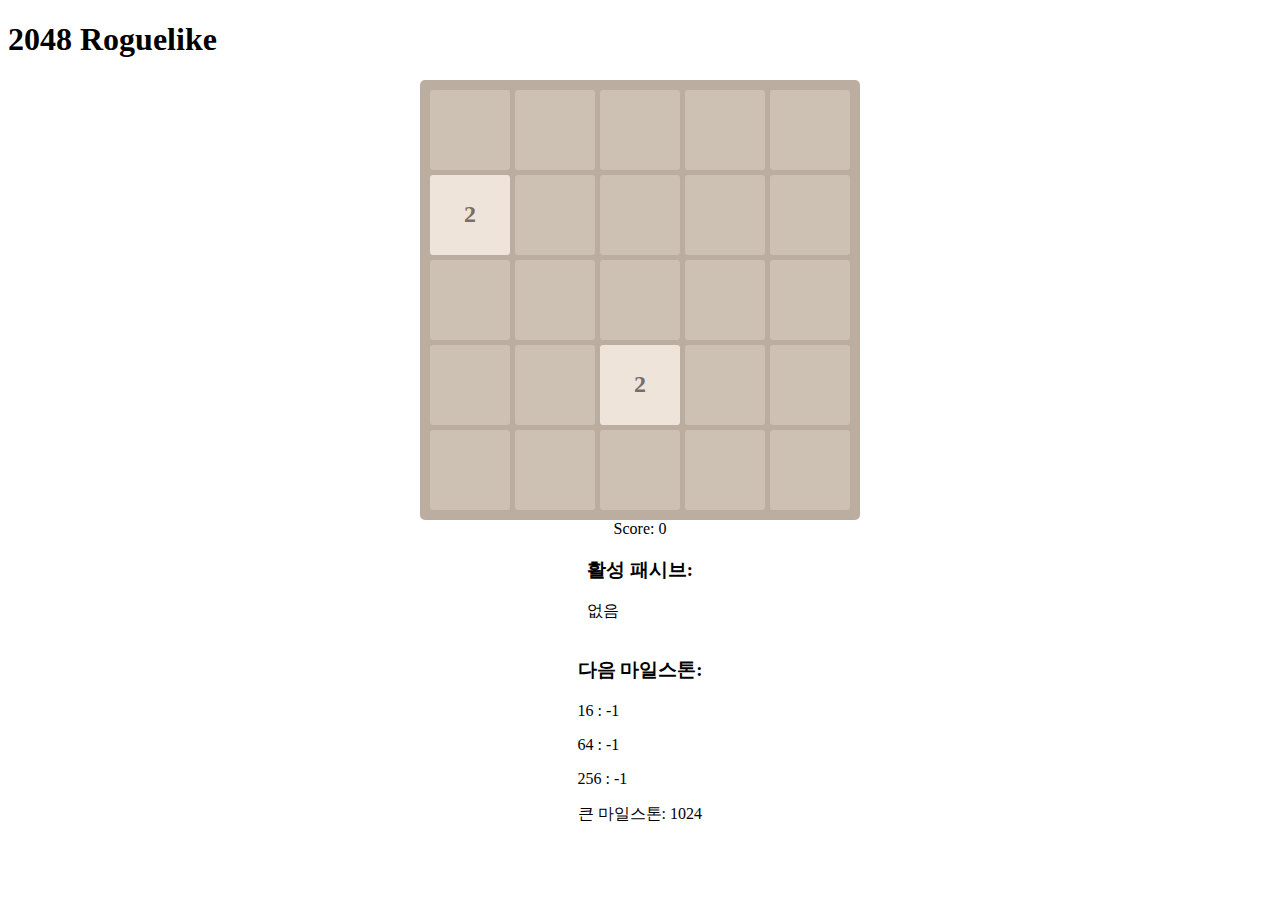
<file: index.html>
<!DOCTYPE html>
<html lang="en">
<head>
    <meta charset="UTF-8">
    <meta name="viewport" content="width=device-width, initial-scale=1.0">
    <title>2048 Roguelike</title>
    <link rel="stylesheet" href="style.css">
</head>
<body>
    <h1>2048 Roguelike</h1>
    <div id="game-container">
        <div id="game-board"></div>
        <div id="score">Score: 0</div>
        <div id="active-passives"><h3>Active Passives:</h3></div>
        <div id="next-milestones"><h3>다음 마일스톤:</h3></div>
    </div>

    <!-- Reward Modal -->
    <div id="reward-modal" class="modal">
        <div class="modal-content">
            <span class="close-button">&times;</span>
            <h2>Choose Your Reward</h2>
            <div id="reward-options">
                <!-- Rewards will be loaded here from rewards.html -->
            </div>
        </div>
    </div>

    <script src="roguelike.js"></script>
    <script src="one_time_effects.js"></script>
    <script src="passive_effects.js"></script>
    <script src="game.js"></script>
    <script src="rewards.js"></script>
</body>
</html>
</file>
<file: style.css>
#game-container {
    display: flex;
    flex-direction: column;
    align-items: center;
    margin-top: 20px;
}

#game-board {
    display: grid;
    grid-template-columns: repeat(5, 80px);
    grid-template-rows: repeat(5, 80px);
    gap: 5px;
    background-color: #bbada0;
    padding: 10px;
    border-radius: 5px;
}

.tile {
    width: 80px;
    height: 80px;
    background-color: #cdc1b4;
    display: flex;
    justify-content: center;
    align-items: center;
    font-size: 24px;
    font-weight: bold;
    border-radius: 3px;
}

/* Tile colors */
.tile-2 { background-color: #eee4da; color: #776e65; }
.tile-4 { background-color: #ede0c8; color: #776e65; }
.tile-8 { background-color: #f2b179; color: #f9f6f2; }
.tile-16 { background-color: #f59563; color: #f9f6f2; }
.tile-32 { background-color: #f67c5f; color: #f9f6f2; }
.tile-64 { background-color: #f65e3b; color: #f9f6f2; }
.tile-128 { background-color: #edcf72; color: #f9f6f2; }
.tile-256 { background-color: #edcc61; color: #f9f6f2; }
.tile-512 { background-color: #edc850; color: #f9f6f2; }
.tile-1024 { background-color: #edc53f; color: #f9f6f2; }
.tile-2048 { background-color: #edc22e; color: #f9f6f2; }

/* Modal Styles */
.modal {
    display: none; /* Hidden by default */
    position: fixed; /* Stay in place */
    z-index: 1; /* Sit on top */
    left: 0;
    top: 0;
    width: 100%; /* Full width */
    height: 100%; /* Full height */
    overflow: auto; /* Enable scroll if needed */
    background-color: rgba(0,0,0,0.4); /* Black w/ opacity */
}

.modal-content {
    background-color: #fefefe;
    margin: 15% auto; /* 15% from the top and centered */
    padding: 20px;
    border: 1px solid #888;
    width: 80%; /* Could be more or less, depending on screen size */
    border-radius: 8px;
    position: relative;
}

.close-button {
    color: #aaa;
    float: right;
    font-size: 28px;
    font-weight: bold;
}

.close-button:hover,
.close-button:focus {
    color: black;
    text-decoration: none;
    cursor: pointer;
}

#reward-options {
    display: flex;
    justify-content: space-around;
    margin-top: 20px;
}

.reward-option {
    border: 1px solid #ccc;
    padding: 15px;
    border-radius: 5px;
    cursor: pointer;
    width: 30%;
    text-align: center;
}

.reward-option:hover {
    background-color: #f0f0f0;
}

@media (max-width: 600px) {
    #game-board {
        grid-template-columns: repeat(5, 60px); /* Smaller tiles */
        grid-template-rows: repeat(5, 60px);
        gap: 3px;
        padding: 5px;
    }

    .tile {
        width: 60px;
        height: 60px;
        font-size: 18px; /* Smaller font size */
    }

    .modal-content {
        width: 95%; /* Wider modal on small screens */
        margin: 5% auto; /* Adjust margin */
    }

    #reward-options {
        flex-direction: column; /* Stack reward options vertically */
        align-items: center;
    }

    .reward-option {
        width: 90%; /* Wider reward options */
        margin-bottom: 10px; /* Add some space between stacked options */
    }
}
</file>
